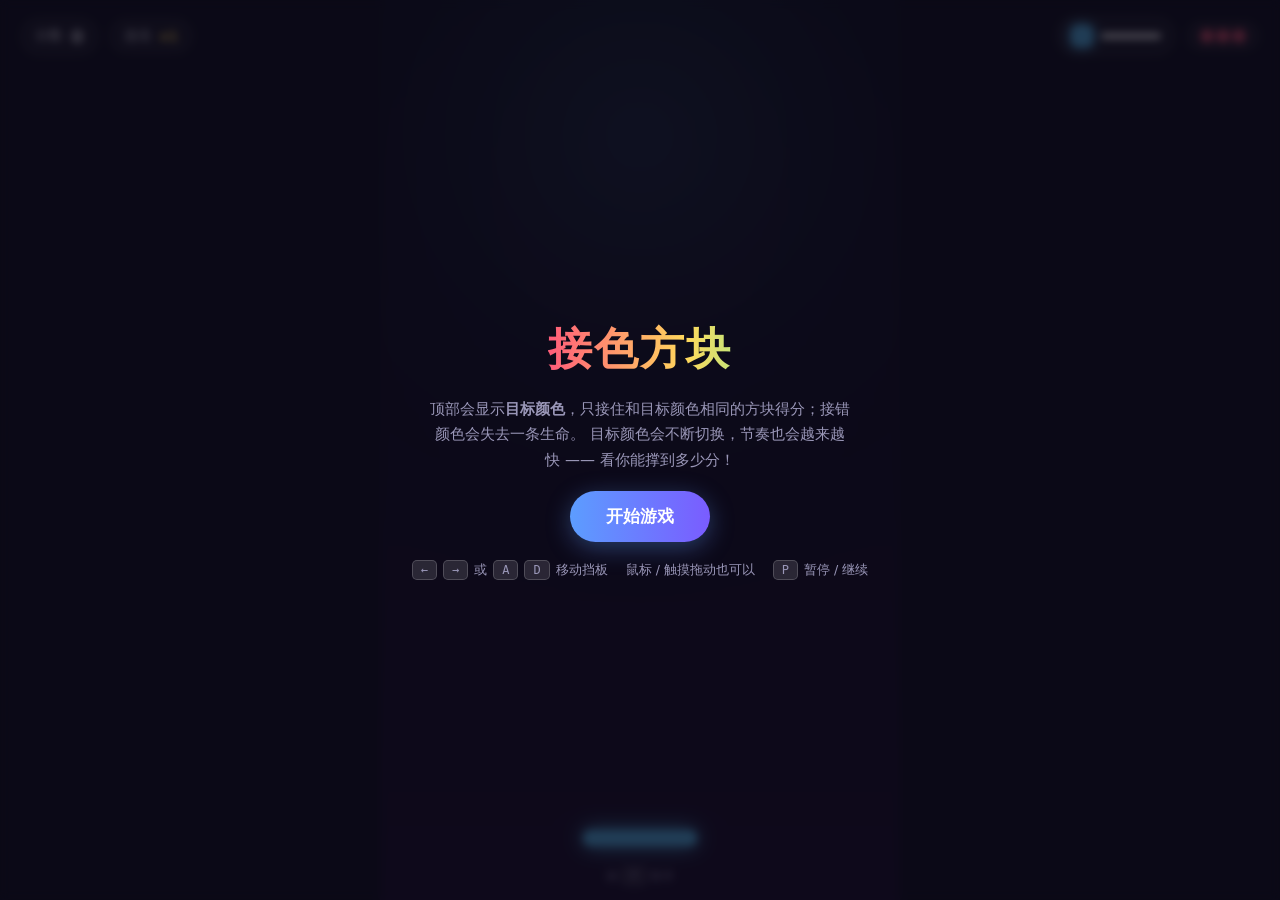
<file: index.html>
<!doctype html>
<html lang="zh-CN">
<head>
<meta charset="UTF-8">
<meta name="viewport" content="width=device-width, initial-scale=1.0, maximum-scale=1.0, user-scalable=no">
<title>接色方块 · Catch the Color</title>
<style>
  :root{
    --bg-a:#0f1020;
    --bg-b:#1a1030;
    --panel:rgba(255,255,255,0.06);
    --text:#f4f4fb;
    --muted:#9a97b8;
  }
  *{box-sizing:border-box;}
  html,body{
    margin:0; padding:0; width:100%; height:100%;
    background:var(--bg-a);
    color:var(--text);
    font-family:"PingFang SC","Microsoft YaHei",system-ui,-apple-system,sans-serif;
    overflow:hidden;
    -webkit-user-select:none; user-select:none;
    touch-action:none;
  }
  #game-wrap{
    position:relative;
    width:100vw; height:100vh;
    display:flex; align-items:center; justify-content:center;
  }
  canvas{
    display:block;
    background:linear-gradient(180deg,var(--bg-a),var(--bg-b));
    max-width:100vw; max-height:100vh;
  }
  .hud{
    position:absolute; top:0; left:0; right:0;
    display:flex; align-items:center; justify-content:space-between;
    padding:16px 20px;
    pointer-events:none;
    z-index:5;
  }
  .hud-left, .hud-right{
    display:flex; align-items:center; gap:10px;
  }
  .pill{
    background:var(--panel);
    backdrop-filter:blur(6px);
    border:1px solid rgba(255,255,255,0.1);
    border-radius:999px;
    padding:8px 14px;
    font-size:14px;
    display:flex; align-items:center; gap:8px;
  }
  #score-val{font-weight:700; font-size:18px;}
  #combo-val{color:#ffd85c; font-weight:700;}
  .lives{display:flex; gap:4px;}
  .life-dot{
    width:12px; height:12px; border-radius:50%;
    background:#ff5c7a;
    box-shadow:0 0 8px #ff5c7a99;
  }
  .life-dot.lost{background:#33324a; box-shadow:none;}
  #target-swatch{
    width:22px; height:22px; border-radius:7px;
    box-shadow:0 0 12px currentColor;
    transition:background-color .25s ease;
  }
  #target-timer{
    width:60px; height:6px; border-radius:3px;
    background:rgba(255,255,255,0.15);
    overflow:hidden;
  }
  #target-timer-fill{
    height:100%; width:100%;
    background:#fff;
    transform-origin:left;
    transition:transform .1s linear, background-color .25s ease;
  }
  .overlay{
    position:absolute; inset:0;
    display:flex; flex-direction:column; align-items:center; justify-content:center;
    gap:18px;
    background:rgba(10,8,20,0.72);
    backdrop-filter:blur(4px);
    z-index:10;
    text-align:center;
    padding:20px;
  }
  .overlay.hidden{display:none;}
  .title{
    font-size:clamp(28px,7vw,44px);
    font-weight:800;
    letter-spacing:2px;
    background:linear-gradient(90deg,#ff5c7a,#ffd85c,#5cffb0,#5cc8ff,#c78cff);
    -webkit-background-clip:text;
    background-clip:text;
    color:transparent;
    background-size:300% 100%;
    animation:hue-slide 6s linear infinite;
  }
  @keyframes hue-slide{
    0%{background-position:0% 50%;}
    100%{background-position:300% 50%;}
  }
  .subtitle{color:var(--muted); font-size:15px; max-width:420px; line-height:1.7;}
  .btn{
    pointer-events:auto;
    cursor:pointer;
    border:none;
    padding:14px 36px;
    font-size:17px;
    font-weight:700;
    border-radius:999px;
    background:linear-gradient(90deg,#5c9dff,#7a5cff);
    color:#fff;
    box-shadow:0 6px 24px rgba(92,157,255,0.35);
    transition:transform .15s ease, box-shadow .15s ease;
  }
  .btn:hover{transform:translateY(-2px); box-shadow:0 10px 28px rgba(92,157,255,0.45);}
  .btn:active{transform:translateY(0px) scale(0.97);}
  .stat-row{display:flex; gap:28px; margin:4px 0 8px;}
  .stat{display:flex; flex-direction:column; align-items:center;}
  .stat .num{font-size:26px; font-weight:800;}
  .stat .lbl{font-size:12px; color:var(--muted); margin-top:2px;}
  .hint-row{
    display:flex; gap:18px; flex-wrap:wrap; justify-content:center;
    font-size:12.5px; color:var(--muted); max-width:460px;
  }
  .hint-row span{display:flex; align-items:center; gap:6px;}
  .key{
    display:inline-block; padding:2px 8px; border-radius:5px;
    background:rgba(255,255,255,0.12); border:1px solid rgba(255,255,255,0.18);
    font-family:monospace; font-size:12px;
  }
  .flash{
    position:absolute; inset:0; pointer-events:none; z-index:6;
    opacity:0;
  }
  #pause-hint{
    position:absolute; bottom:14px; left:0; right:0;
    text-align:center; font-size:12px; color:var(--muted);
    z-index:5; pointer-events:none;
  }
</style>
</head>
<body>
<div id="game-wrap">
  <canvas id="c"></canvas>

  <div class="hud">
    <div class="hud-left">
      <div class="pill">
        <span>分数</span><span id="score-val">0</span>
      </div>
      <div class="pill">
        连击 <span id="combo-val">x1</span>
      </div>
    </div>
    <div class="hud-right">
      <div class="pill">
        <span id="target-swatch"></span>
        <div id="target-timer"><div id="target-timer-fill"></div></div>
      </div>
      <div class="pill lives" id="lives-box"></div>
    </div>
  </div>

  <div id="pause-hint">按 <span class="key">P</span> 暂停</div>
  <div class="flash" id="flash"></div>

  <div class="overlay" id="start-overlay">
    <div class="title">接色方块</div>
    <div class="subtitle">
      顶部会显示<b>目标颜色</b>，只接住和目标颜色相同的方块得分；接错颜色会失去一条生命。
      目标颜色会不断切换，节奏也会越来越快 —— 看你能撑到多少分！
    </div>
    <button class="btn" id="start-btn">开始游戏</button>
    <div class="hint-row">
      <span><span class="key">←</span><span class="key">→</span> 或 <span class="key">A</span><span class="key">D</span> 移动挡板</span>
      <span>鼠标 / 触摸拖动也可以</span>
      <span><span class="key">P</span> 暂停 / 继续</span>
    </div>
  </div>

  <div class="overlay hidden" id="gameover-overlay">
    <div class="title" style="font-size:clamp(24px,6vw,36px);">游戏结束</div>
    <div class="stat-row">
      <div class="stat"><div class="num" id="final-score">0</div><div class="lbl">本局分数</div></div>
      <div class="stat"><div class="num" id="best-score">0</div><div class="lbl">最高分</div></div>
      <div class="stat"><div class="num" id="final-combo">x1</div><div class="lbl">最高连击</div></div>
    </div>
    <button class="btn" id="restart-btn">再来一局</button>
  </div>

  <div class="overlay hidden" id="pause-overlay">
    <div class="title" style="font-size:clamp(24px,6vw,36px);">已暂停</div>
    <button class="btn" id="resume-btn">继续游戏</button>
  </div>
</div>

<script>
(function(){
  "use strict";

  // ---------- Setup ----------
  const canvas = document.getElementById('c');
  const ctx = canvas.getContext('2d');
  const wrap = document.getElementById('game-wrap');

  const COLORS = [
    {name:'red',    hex:'#ff5c7a'},
    {name:'blue',   hex:'#5cc8ff'},
    {name:'green',  hex:'#5cffb0'},
    {name:'yellow', hex:'#ffd85c'},
    {name:'purple', hex:'#c78cff'},
  ];

  const HIGH_SCORE_KEY = 'catchColor_highscore_v1';

  let DPR = Math.min(window.devicePixelRatio || 1, 2);
  let W = 0, H = 0;

  function resize(){
    const maxW = Math.min(window.innerWidth, 520);
    const maxH = window.innerHeight;
    W = maxW; H = maxH;
    canvas.style.width = W + 'px';
    canvas.style.height = H + 'px';
    canvas.width = Math.floor(W * DPR);
    canvas.height = Math.floor(H * DPR);
    ctx.setTransform(DPR,0,0,DPR,0,0);
  }
  window.addEventListener('resize', resize);
  resize();

  // ---------- Game State ----------
  const STATE = { START:'start', PLAYING:'playing', PAUSED:'paused', OVER:'over' };
  let state = STATE.START;

  let paddle, blocks, particles, score, combo, maxCombo, lives, targetColorIdx,
      targetTimer, targetInterval, spawnTimer, spawnInterval, fallSpeed,
      elapsed, shakeTime, shakeMag;

  function resetGame(){
    paddle = {
      w: Math.max(70, W*0.22),
      h: 16,
      x: W/2,
      targetX: W/2,
      speed: 620,
    };
    blocks = [];
    particles = [];
    score = 0;
    combo = 1;
    maxCombo = 1;
    lives = 3;
    targetColorIdx = Math.floor(Math.random()*COLORS.length);
    targetInterval = 6.0;
    targetTimer = targetInterval;
    spawnTimer = 0;
    spawnInterval = 1.05;
    fallSpeed = 130;
    elapsed = 0;
    shakeTime = 0; shakeMag = 0;
    updateHUD(true);
  }

  // ---------- Input ----------
  const keys = {left:false, right:false};
  window.addEventListener('keydown', (e)=>{
    if(e.repeat) return;
    if(e.key === 'ArrowLeft' || e.key.toLowerCase() === 'a') keys.left = true;
    if(e.key === 'ArrowRight' || e.key.toLowerCase() === 'd') keys.right = true;
    if(e.key.toLowerCase() === 'p' || e.key === 'Escape'){
      if(state === STATE.PLAYING) pauseGame();
      else if(state === STATE.PAUSED) resumeGame();
    }
    if(e.key === ' ' && state === STATE.START){ startGame(); }
  });
  window.addEventListener('keyup', (e)=>{
    if(e.key === 'ArrowLeft' || e.key.toLowerCase() === 'a') keys.left = false;
    if(e.key === 'ArrowRight' || e.key.toLowerCase() === 'd') keys.right = false;
  });

  let pointerActive = false;
  function pointerToLocalX(clientX){
    const rect = canvas.getBoundingClientRect();
    return clientX - rect.left;
  }
  wrap.addEventListener('mousedown', (e)=>{
    pointerActive = true;
    if(paddle) paddle.targetX = pointerToLocalX(e.clientX);
  });
  window.addEventListener('mousemove', (e)=>{
    if(pointerActive && paddle) paddle.targetX = pointerToLocalX(e.clientX);
  });
  window.addEventListener('mouseup', ()=> pointerActive = false);

  wrap.addEventListener('touchstart', (e)=>{
    pointerActive = true;
    const t = e.touches[0];
    if(t && paddle) paddle.targetX = pointerToLocalX(t.clientX);
  }, {passive:true});
  wrap.addEventListener('touchmove', (e)=>{
    const t = e.touches[0];
    if(t && paddle) paddle.targetX = pointerToLocalX(t.clientX);
  }, {passive:true});
  wrap.addEventListener('touchend', ()=> pointerActive = false);

  // ---------- HUD ----------
  const scoreVal = document.getElementById('score-val');
  const comboVal = document.getElementById('combo-val');
  const targetSwatch = document.getElementById('target-swatch');
  const targetTimerFill = document.getElementById('target-timer-fill');
  const livesBox = document.getElementById('lives-box');
  const flashEl = document.getElementById('flash');

  function updateHUD(forceLives){
    scoreVal.textContent = score;
    comboVal.textContent = 'x' + combo;
    const col = COLORS[targetColorIdx];
    targetSwatch.style.backgroundColor = col.hex;
    targetSwatch.style.color = col.hex;
    if(forceLives){
      livesBox.innerHTML = '';
      for(let i=0;i<3;i++){
        const d = document.createElement('div');
        d.className = 'life-dot';
        livesBox.appendChild(d);
      }
    }
  }
  function refreshLivesDots(){
    const dots = livesBox.querySelectorAll('.life-dot');
    dots.forEach((d, i)=>{
      d.classList.toggle('lost', i >= lives);
    });
  }

  function flash(color){
    flashEl.style.transition = 'none';
    flashEl.style.background = color;
    flashEl.style.opacity = '0.35';
    requestAnimationFrame(()=>{
      flashEl.style.transition = 'opacity .35s ease';
      flashEl.style.opacity = '0';
    });
  }

  // ---------- Particles ----------
  function spawnBurst(x, y, hex, n){
    for(let i=0;i<n;i++){
      const ang = Math.random()*Math.PI*2;
      const spd = 60 + Math.random()*160;
      particles.push({
        x, y,
        vx: Math.cos(ang)*spd,
        vy: Math.sin(ang)*spd,
        life: 0.5 + Math.random()*0.4,
        age: 0,
        size: 2 + Math.random()*3,
        hex
      });
    }
  }

  // ---------- Blocks ----------
  function spawnBlock(){
    const size = 30 + Math.random()*14;
    const colIdx = Math.floor(Math.random()*COLORS.length);
    blocks.push({
      x: size/2 + Math.random()*(W - size),
      y: -size,
      size,
      colIdx,
      vy: fallSpeed * (0.85 + Math.random()*0.3),
      caught:false,
    });
  }

  // ---------- Game flow ----------
  function startGame(){
    resetGame();
    state = STATE.PLAYING;
    document.getElementById('start-overlay').classList.add('hidden');
    document.getElementById('gameover-overlay').classList.add('hidden');
    document.getElementById('pause-overlay').classList.add('hidden');
    refreshLivesDots();
    lastTime = performance.now();
    requestAnimationFrame(loop);
  }

  function pauseGame(){
    if(state !== STATE.PLAYING) return;
    state = STATE.PAUSED;
    document.getElementById('pause-overlay').classList.remove('hidden');
  }
  function resumeGame(){
    if(state !== STATE.PAUSED) return;
    state = STATE.PLAYING;
    document.getElementById('pause-overlay').classList.add('hidden');
    lastTime = performance.now();
    requestAnimationFrame(loop);
  }

  function gameOver(){
    state = STATE.OVER;
    const best = Math.max(maxCombo >= 0 ? score : score, Number(localStorage.getItem(HIGH_SCORE_KEY) || 0));
    const prevBest = Number(localStorage.getItem(HIGH_SCORE_KEY) || 0);
    const newBest = Math.max(prevBest, score);
    localStorage.setItem(HIGH_SCORE_KEY, String(newBest));
    document.getElementById('final-score').textContent = score;
    document.getElementById('best-score').textContent = newBest;
    document.getElementById('final-combo').textContent = 'x' + maxCombo;
    document.getElementById('gameover-overlay').classList.remove('hidden');
  }

  document.getElementById('start-btn').addEventListener('click', startGame);
  document.getElementById('restart-btn').addEventListener('click', startGame);
  document.getElementById('resume-btn').addEventListener('click', resumeGame);

  // ---------- Update ----------
  function update(dt){
    elapsed += dt;

    // difficulty ramp
    spawnInterval = Math.max(0.34, 1.05 - elapsed*0.012);
    fallSpeed = Math.min(430, 130 + elapsed*7);

    // paddle movement
    if(keys.left) paddle.targetX -= paddle.speed*dt;
    if(keys.right) paddle.targetX += paddle.speed*dt;
    paddle.targetX = Math.max(paddle.w/2, Math.min(W - paddle.w/2, paddle.targetX));
    paddle.x += (paddle.targetX - paddle.x) * Math.min(1, dt*16);

    // target color timer
    targetTimer -= dt;
    if(targetTimer <= 0){
      let next = targetColorIdx;
      while(next === targetColorIdx) next = Math.floor(Math.random()*COLORS.length);
      targetColorIdx = next;
      targetInterval = Math.max(3.2, targetInterval - 0.05);
      targetTimer = targetInterval;
      updateHUD(false);
    }
    const frac = Math.max(0, targetTimer/targetInterval);
    targetTimerFill.style.transform = `scaleX(${frac})`;
    targetTimerFill.style.backgroundColor = frac < 0.2 ? '#ff5c7a' : '#ffffff';

    // spawn blocks
    spawnTimer -= dt;
    if(spawnTimer <= 0){
      spawnBlock();
      spawnTimer = spawnInterval;
    }

    // update blocks
    const paddleTop = H - 70;
    for(let i = blocks.length - 1; i >= 0; i--){
      const b = blocks[i];
      b.y += b.vy * dt;

      // collision with paddle
      if(!b.caught && b.y + b.size/2 >= paddleTop && b.y - b.size/2 <= paddleTop + paddle.h){
        const withinX = (b.x + b.size/2 > paddle.x - paddle.w/2) && (b.x - b.size/2 < paddle.x + paddle.w/2);
        if(withinX){
          b.caught = true;
          const col = COLORS[b.colIdx];
          if(b.colIdx === targetColorIdx){
            combo += 1;
            maxCombo = Math.max(maxCombo, combo);
            const gained = 10 * Math.min(combo, 8);
            score += gained;
            spawnBurst(b.x, paddleTop, col.hex, 16);
          } else {
            combo = 1;
            lives -= 1;
            refreshLivesDots();
            flash('rgba(255,60,90,0.5)');
            shakeTime = 0.28; shakeMag = 9;
            spawnBurst(b.x, paddleTop, col.hex, 10);
            if(lives <= 0){
              updateHUD(false);
              blocks.splice(i,1);
              gameOver();
              return;
            }
          }
          updateHUD(false);
          blocks.splice(i,1);
          continue;
        }
      }

      // missed: reset combo if it was the target color and it fell past
      if(b.y - b.size/2 > H){
        if(b.colIdx === targetColorIdx && combo > 1){
          combo = 1;
          updateHUD(false);
        }
        blocks.splice(i,1);
      }
    }

    // particles
    for(let i = particles.length-1; i>=0; i--){
      const p = particles[i];
      p.age += dt;
      if(p.age >= p.life){ particles.splice(i,1); continue; }
      p.x += p.vx*dt;
      p.y += p.vy*dt;
      p.vy += 260*dt;
    }

    if(shakeTime > 0) shakeTime = Math.max(0, shakeTime - dt);
  }

  // ---------- Draw ----------
  function draw(){
    ctx.clearRect(0,0,W,H);

    // background subtle glow tied to target color
    const col = COLORS[targetColorIdx];
    const grad = ctx.createRadialGradient(W/2, H*0.15, 20, W/2, H*0.15, W*0.9);
    grad.addColorStop(0, hexWithAlpha(col.hex, 0.14));
    grad.addColorStop(1, 'rgba(0,0,0,0)');
    ctx.fillStyle = grad;
    ctx.fillRect(0,0,W,H);

    let ox = 0, oy = 0;
    if(shakeTime > 0){
      ox = (Math.random()*2-1)*shakeMag*(shakeTime/0.28);
      oy = (Math.random()*2-1)*shakeMag*(shakeTime/0.28);
    }
    ctx.save();
    ctx.translate(ox, oy);

    // blocks
    for(const b of blocks){
      const c = COLORS[b.colIdx].hex;
      ctx.save();
      ctx.translate(b.x, b.y);
      const isTarget = b.colIdx === targetColorIdx;
      ctx.shadowColor = c;
      ctx.shadowBlur = isTarget ? 18 : 6;
      ctx.fillStyle = c;
      roundRect(ctx, -b.size/2, -b.size/2, b.size, b.size, 8);
      ctx.fill();
      ctx.restore();
    }

    // paddle
    const paddleTop = H - 70;
    ctx.save();
    ctx.shadowColor = col.hex;
    ctx.shadowBlur = 20;
    ctx.fillStyle = col.hex;
    roundRect(ctx, paddle.x - paddle.w/2, paddleTop, paddle.w, paddle.h, 8);
    ctx.fill();
    ctx.restore();

    // particles
    for(const p of particles){
      const t = 1 - p.age/p.life;
      ctx.globalAlpha = Math.max(0,t);
      ctx.fillStyle = p.hex;
      ctx.beginPath();
      ctx.arc(p.x, p.y, p.size*t, 0, Math.PI*2);
      ctx.fill();
    }
    ctx.globalAlpha = 1;

    ctx.restore();
  }

  function roundRect(ctx,x,y,w,h,r){
    ctx.beginPath();
    ctx.moveTo(x+r,y);
    ctx.arcTo(x+w,y,x+w,y+h,r);
    ctx.arcTo(x+w,y+h,x,y+h,r);
    ctx.arcTo(x,y+h,x,y,r);
    ctx.arcTo(x,y,x+w,y,r);
    ctx.closePath();
  }

  function hexWithAlpha(hex, alpha){
    const r = parseInt(hex.slice(1,3),16);
    const g = parseInt(hex.slice(3,5),16);
    const b = parseInt(hex.slice(5,7),16);
    return `rgba(${r},${g},${b},${alpha})`;
  }

  // ---------- Loop ----------
  let lastTime = performance.now();
  function loop(now){
    if(state !== STATE.PLAYING) return;
    let dt = (now - lastTime) / 1000;
    lastTime = now;
    dt = Math.min(dt, 0.05); // avoid spiral of death on tab switch
    update(dt);
    draw();
    requestAnimationFrame(loop);
  }

  // initial static frame
  resetGame();
  draw();
})();
</script>
</body>
</html>
</file>
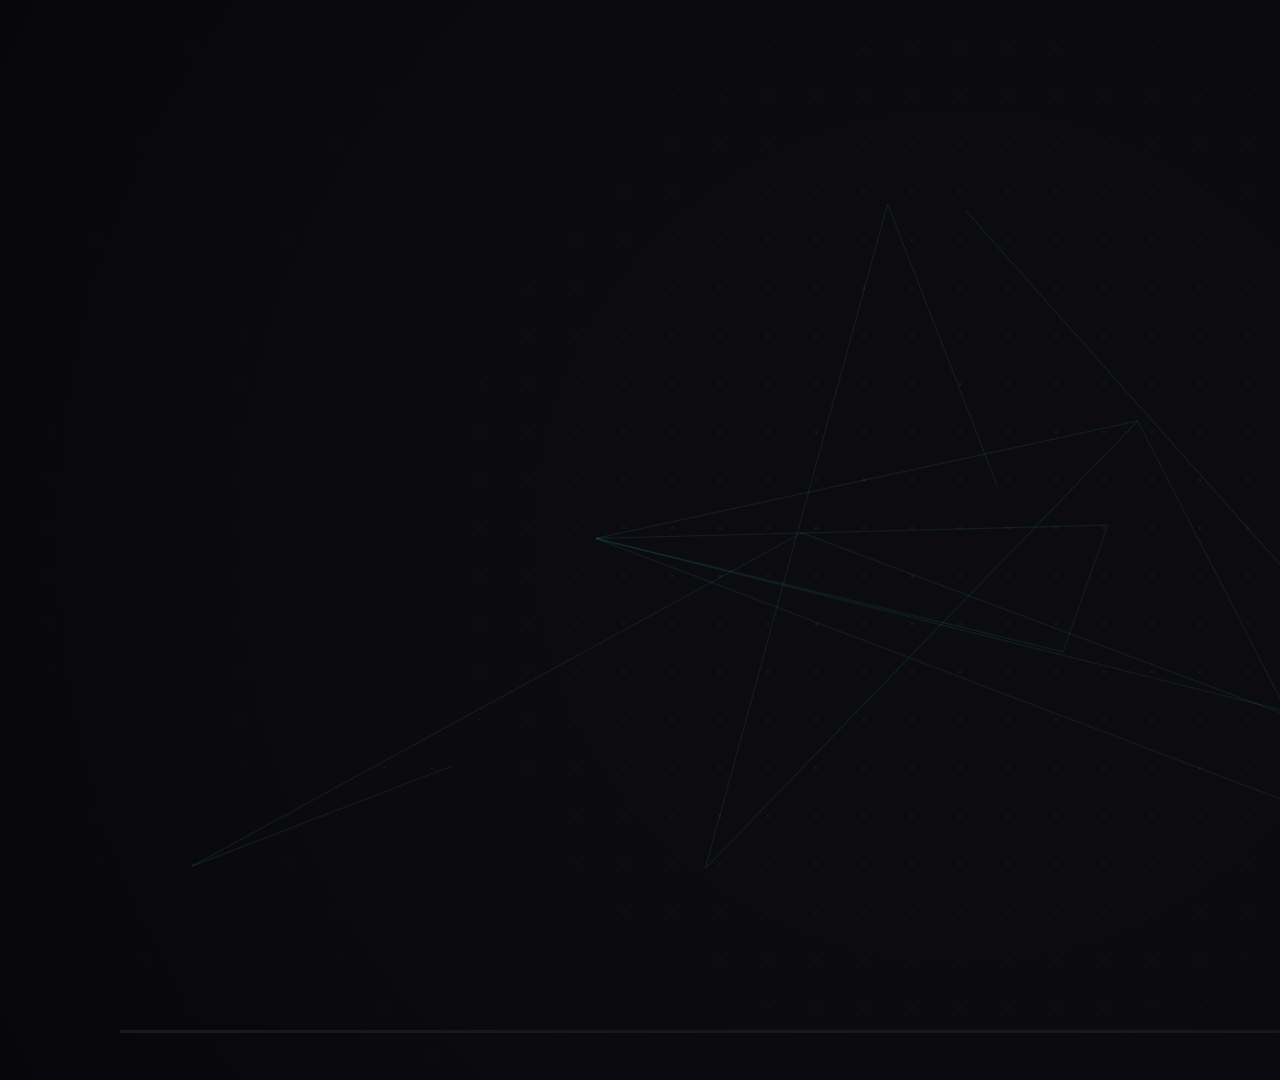
<file: transformer-video/index.html>
<!doctype html>
<html lang="zh">
<head>
<meta charset="utf-8">
<title>Transformer in 30s</title>
<link rel="preconnect" href="https://fonts.googleapis.com">
<link href="https://fonts.googleapis.com/css2?family=Inter:wght@400;600;800&family=JetBrains+Mono:wght@400;600&family=Noto+Sans+SC:wght@400;500;700;900&display=block" rel="stylesheet">
<style>
  html, body { margin: 0; background: #0B0B10; overflow: hidden; }
  canvas { display: block; }
</style>
</head>
<body>
<canvas id="c" width="1920" height="1080"></canvas>
<script>
// Deterministic 30s explainer. render(t) draws the frame at time t (seconds).
const W = 1920, H = 1080, DURATION = 30;
const cv = document.getElementById('c');
const ctx = cv.getContext('2d');

const C = {
  bg: '#0B0B10', fg: '#F4F1EA', dim: '#7A7A88', faint: '#2A2A35', line: '#1C1C25',
  a: '#FF5A36', b: '#35D0BA', c: '#8C7BFF', d: '#FFC53D',
};
const SANS = '"Noto Sans SC", "Inter", sans-serif';
const LATIN = '"Inter", "Noto Sans SC", sans-serif';
const MONO = '"JetBrains Mono", "Noto Sans SC", monospace';

// ---------- helpers ----------
const clamp = (x, a = 0, b = 1) => Math.max(a, Math.min(b, x));
const prog = (t, s, e) => clamp((t - s) / (e - s));
const eio = x => x < .5 ? 4 * x * x * x : 1 - Math.pow(-2 * x + 2, 3) / 2;
const eout = x => 1 - Math.pow(1 - x, 3);
const eback = x => { const c1 = 1.70158, c3 = c1 + 1; return 1 + c3 * Math.pow(x - 1, 3) + c1 * Math.pow(x - 1, 2); };
const lerp = (a, b, k) => a + (b - a) * k;
const rnd = i => { const s = Math.sin(i * 12.9898 + 78.233) * 43758.5453; return s - Math.floor(s); };
function hexA(hex, a) {
  const n = parseInt(hex.slice(1), 16);
  return `rgba(${n >> 16},${(n >> 8) & 255},${n & 255},${a})`;
}
function mix(h1, h2, k) {
  const p = h => { const n = parseInt(h.slice(1), 16); return [n >> 16, (n >> 8) & 255, n & 255]; };
  const a = p(h1), b = p(h2);
  return `rgb(${a.map((v, i) => Math.round(lerp(v, b[i], k))).join(',')})`;
}

let A = 1; // alpha of the current scene
const al = x => { ctx.globalAlpha = clamp(A * x); };

const seen = new Set(); // records every string drawn (used to preload font subsets)
function text(str, x, y, o = {}) {
  seen.add(str);
  const { size = 32, weight = 400, color = C.fg, align = 'left', font = SANS, alpha = 1, base = 'alphabetic', ls = 0 } = o;
  ctx.font = `${weight} ${size}px ${font}`;
  ctx.fillStyle = color;
  ctx.textAlign = align;
  ctx.textBaseline = base;
  ctx.letterSpacing = ls + 'px';
  al(alpha);
  ctx.fillText(str, x, y);
  ctx.letterSpacing = '0px';
}
function rrect(x, y, w, h, r) {
  ctx.beginPath();
  ctx.roundRect(x, y, w, h, r);
}

// ---------- shared layout ----------
const TOK = ['小猫', '没吃', '鱼', '因为', '它', '饱了'];
const TX = i => 435 + i * 210;
const TW = 170, TH = 76;

function token(i, cy, o = {}) {
  const { alpha = 1, hl = null, scale = 1, dimmed = 0, label = TOK[i], w = TW } = o;
  if (alpha <= 0) return;
  const cx = TX(i);
  ctx.save();
  ctx.translate(cx, cy);
  ctx.scale(scale, scale);
  rrect(-w / 2, -TH / 2, w, TH, 18);
  al(alpha);
  ctx.fillStyle = hl ? hl : '#15151C';
  ctx.fill();
  ctx.lineWidth = 2;
  ctx.strokeStyle = hl ? hl : C.faint;
  ctx.stroke();
  ctx.restore();
  ctx.save();
  ctx.translate(cx, cy);
  ctx.scale(scale, scale);
  text(label, 0, 2, { size: 34, weight: 700, align: 'center', base: 'middle', color: hl ? '#0B0B10' : mix(C.fg, C.dim, dimmed), alpha });
  ctx.restore();
}

function headline(title, sub, lt) {
  const k1 = eout(prog(lt, 0.05, 0.6)), k2 = eout(prog(lt, 0.25, 0.8));
  text(title, 120, 232 + (1 - k1) * 24, { size: 72, weight: 900, alpha: k1 });
  if (sub) text(sub, 122, 292 + (1 - k2) * 16, { size: 32, weight: 400, color: C.dim, alpha: k2 });
}

// Quadratic arc between two token tops. returns point at s∈[0,1]
function arcPt(x0, x1, y, s, k = 1) {
  const h = (70 + Math.abs(x1 - x0) * 0.3) * k;
  const cx = (x0 + x1) / 2, cy = y - 2 * h;
  const u = 1 - s;
  return [u * u * x0 + 2 * u * s * cx + s * s * x1, u * u * y + 2 * u * s * cy + s * s * y];
}
function strokeArc(x0, x1, y, p, width, color, alpha, k = 1) {
  if (p <= 0) return;
  ctx.beginPath();
  const N = 60;
  for (let n = 0; n <= N; n++) {
    const [x, yy] = arcPt(x0, x1, y, (n / N) * p, k);
    n ? ctx.lineTo(x, yy) : ctx.moveTo(x, yy);
  }
  ctx.lineWidth = width;
  ctx.lineCap = 'round';
  ctx.strokeStyle = color;
  al(alpha);
  ctx.stroke();
}

// ---------- background (static) ----------
const bgc = document.createElement('canvas');
bgc.width = W; bgc.height = H;
(() => {
  const g = bgc.getContext('2d');
  g.fillStyle = C.bg; g.fillRect(0, 0, W, H);
  g.fillStyle = '#1B1B24';
  for (let x = 48; x < W; x += 48) for (let y = 48; y < H; y += 48) { g.beginPath(); g.arc(x, y, 1.4, 0, 7); g.fill(); }
  const v = g.createRadialGradient(W / 2, H / 2, 200, W / 2, H / 2, 1200);
  v.addColorStop(0, 'rgba(11,11,16,0)'); v.addColorStop(1, 'rgba(5,5,8,0.85)');
  g.fillStyle = v; g.fillRect(0, 0, W, H);
})();

// ================= SCENES =================

// 0 · Title
function sTitle(lt) {
  // ambient attention web
  const nodes = [];
  for (let i = 0; i < 16; i++) nodes.push([160 + rnd(i) * 1600, 140 + rnd(i + 40) * 800]);
  for (let i = 0; i < 16; i++) for (let j = i + 1; j < 16; j++) {
    const r = rnd(i * 31 + j);
    if (r > 0.18) continue;
    const pulse = 0.5 + 0.5 * Math.sin(lt * 2.2 + r * 40);
    ctx.beginPath(); ctx.moveTo(...nodes[i]); ctx.lineTo(...nodes[j]);
    ctx.lineWidth = 1.2; ctx.strokeStyle = C.b; al(0.10 + 0.18 * pulse * prog(lt, 0, 1.2)); ctx.stroke();
  }
  nodes.forEach(([x, y], i) => { ctx.beginPath(); ctx.arc(x, y, 3, 0, 7); ctx.fillStyle = i % 5 ? C.dim : C.a; al(0.6 * prog(lt, 0, 1)); ctx.fill(); });

  const word = 'Transformer';
  ctx.font = `800 196px ${LATIN}`;
  ctx.letterSpacing = '-6px';
  const total = ctx.measureText(word).width;
  let x = W / 2 - total / 2;
  for (let i = 0; i < word.length; i++) {
    const k = eout(prog(lt, 0.15 + i * 0.045, 0.65 + i * 0.045));
    text(word[i], x, 560 + (1 - k) * 60, { size: 196, weight: 800, font: LATIN, alpha: k, ls: -6, color: i === 0 ? C.a : C.fg });
    ctx.font = `800 196px ${LATIN}`; ctx.letterSpacing = '-6px';
    x += ctx.measureText(word[i]).width;
  }
  ctx.letterSpacing = '0px';
  const kb = eio(prog(lt, 0.9, 1.5));
  al(1); ctx.fillStyle = C.a; ctx.globalAlpha = A;
  ctx.fillRect(W / 2 - total / 2, 604, total * kb, 6);
  const k2 = eout(prog(lt, 1.2, 1.8));
  text('让每个词，都能看见所有词', W / 2, 700 + (1 - k2) * 20, { size: 48, weight: 500, align: 'center', alpha: k2 });
  const k3 = eout(prog(lt, 1.6, 2.2));
  text('ATTENTION IS ALL YOU NEED · 2017', W / 2, 770, { size: 22, font: MONO, align: 'center', color: C.dim, alpha: k3, ls: 6 });
}

// 1 · Why: RNN vs Transformer
function sWhy(lt) {
  headline('从逐字阅读，到一眼看全', '旧方法按顺序读，越读越忘；Transformer 同时处理整句', lt);
  const y1 = 470, y2 = 830;
  // RNN row
  const k0 = prog(lt, 0.2, 0.5);
  text('RNN', 120, y1 - 6, { size: 30, weight: 600, font: MONO, color: C.dim, alpha: k0 });
  text('串行 · 慢', 120, y1 + 30, { size: 22, color: C.dim, alpha: k0 });
  const cur = (lt - 0.4) / 0.32;
  for (let i = 0; i < 6; i++) {
    const on = cur >= i;
    const fade = on ? 0.22 + 0.78 * Math.exp(-(Math.min(cur, 5.8) - i) * 0.7) : 0.35;
    if (i > 0 && cur >= i) {
      al(0.6 * fade); ctx.strokeStyle = C.dim; ctx.lineWidth = 2;
      ctx.beginPath(); ctx.moveTo(TX(i - 1) + TW / 2 + 6, y1); ctx.lineTo(TX(i) - TW / 2 - 10, y1); ctx.stroke();
      ctx.beginPath(); ctx.moveTo(TX(i) - TW / 2 - 18, y1 - 6); ctx.lineTo(TX(i) - TW / 2 - 10, y1); ctx.lineTo(TX(i) - TW / 2 - 18, y1 + 6); ctx.stroke();
    }
    const active = on && cur < i + 1 && cur < 6;
    token(i, y1, { alpha: k0 * fade, hl: active ? C.d : null });
  }
  // Transformer row
  const k1 = prog(lt, 1.5, 1.8);
  text('Transformer', 120, y2 - 6, { size: 30, weight: 600, font: MONO, color: C.b, alpha: k1 });
  text('并行 · 直连', 120, y2 + 30, { size: 22, color: C.dim, alpha: k1 });
  const pa = eio(prog(lt, 1.8, 2.8));
  for (let i = 0; i < 6; i++) for (let j = i + 1; j < 6; j++)
    strokeArc(TX(i), TX(j), y2 - TH / 2 - 4, pa, 2, C.b, 0.45, 0.5);
  const pop = eback(prog(lt, 1.55, 2.0));
  for (let i = 0; i < 6; i++) token(i, y2, { alpha: k1, scale: 0.6 + 0.4 * pop, hl: lt > 1.7 && lt < 2.2 ? C.b : null });
}

// 2 · Embedding
const vec = (i, j) => Math.sin(i * 1.7 + j * 2.3) * Math.cos(j * 0.9 + i * 0.4);
function sEmbed(lt) {
  headline('第一步：词 → 向量', '每个词变成一串数字（语义），再叠加位置编码（顺序）', lt);
  const ty = 420;
  for (let i = 0; i < 6; i++) token(i, ty, { alpha: eout(prog(lt, 0.1 + i * 0.05, 0.5 + i * 0.05)) });
  const pe = eio(prog(lt, 2.1, 2.8));
  for (let i = 0; i < 6; i++) for (let j = 0; j < 8; j++) {
    const k = eback(prog(lt, 0.55 + i * 0.07 + j * 0.035, 0.85 + i * 0.07 + j * 0.035));
    if (k <= 0) continue;
    const v = clamp(vec(i, j) + pe * 0.45 * Math.sin(i * 0.9 + j * 1.3), -1, 1);
    const cw = 120, ch = 22, cy = ty + 60 + j * 30;
    ctx.save(); ctx.translate(TX(i), cy + ch / 2); ctx.scale(k, 1);
    rrect(-cw / 2, -ch / 2, cw, ch, 6);
    ctx.fillStyle = v >= 0 ? C.b : C.a; al(0.12 + 0.85 * Math.abs(v)); ctx.fill();
    ctx.restore();
  }
  // positional wave
  const kw = prog(lt, 1.6, 2.3);
  const wy = 790;
  text('+ 位置编码', 120, wy + 10, { size: 26, weight: 500, color: C.d, alpha: kw });
  ctx.beginPath();
  for (let x = TX(0) - 90; x <= TX(0) - 90 + (TX(5) - TX(0) + 180) * eio(kw); x += 4) {
    const y = wy + Math.sin((x - TX(0)) / 210 * 1.4 + lt * 1.2) * 22;
    x === TX(0) - 90 ? ctx.moveTo(x, y) : ctx.lineTo(x, y);
  }
  ctx.lineWidth = 3; ctx.strokeStyle = C.d; al(0.9); ctx.stroke();
  for (let i = 0; i < 6; i++) {
    const kk = prog(lt, 1.8 + i * 0.08, 2.1 + i * 0.08);
    const y = wy + Math.sin(1.4 * i + lt * 1.2) * 22;
    ctx.beginPath(); ctx.arc(TX(i), y, 7, 0, 7); ctx.fillStyle = C.d; al(kk); ctx.fill();
    text(`pos ${i + 1}`, TX(i), wy + 64, { size: 20, font: MONO, color: C.dim, align: 'center', alpha: kk });
  }
  text('语义 + 顺序 = 模型真正看到的输入', W / 2, 950, { size: 30, weight: 500, align: 'center', alpha: prog(lt, 2.3, 2.7) });
}

// 3 · Self-attention
const WTS = [0.62, 0.06, 0.12, 0.05, 0, 0.15];
const FX = i => TX(4) + (i - 4) * 14; // spread arc endpoints on the query token
function sAttn(lt) {
  headline('第二步：自注意力', '每个词都在问：“这句话里，谁和我最相关？”', lt);
  const ty = 700, top = ty - TH / 2 - 6, F = 4;
  const kin = prog(lt, 0.1, 0.5);
  const kf = prog(lt, 0.5, 0.9);
  const decide = eio(prog(lt, 2.4, 3.6));
  // arcs
  const grow = eio(prog(lt, 1.0, 2.3));
  for (let i = 0; i < 6; i++) {
    if (i === F) continue;
    const w = WTS[i];
    const width = lerp(2.5, 2 + w * 26, decide);
    const col = i === 0 ? mix(C.fg, C.a, decide) : mix(C.fg, C.dim, decide);
    strokeArc(FX(i), TX(i), top, grow, width, col, lerp(0.5, 0.35 + w, decide));
    // weight under each key: number + bar
    const kl = prog(lt, 2.5, 2.9);
    const kw = eout(prog(lt, 2.5, 3.5));
    const hot = i === 0;
    text(Math.round(w * 100 * kw) + '%', TX(i), ty + 128, { size: hot ? 36 : 26, weight: 700, font: MONO, align: 'center', color: hot ? C.a : C.dim, alpha: kl });
    rrect(TX(i) - 60, ty + 148, 120, 6, 3); ctx.fillStyle = C.faint; al(kl); ctx.fill();
    rrect(TX(i) - 60, ty + 148, Math.max(1, 120 * (w / 0.62) * kw), 6, 3); ctx.fillStyle = hot ? C.a : C.dim; al(kl); ctx.fill();
  }
  // value particles flowing into 它
  const kv = prog(lt, 4.0, 4.4) * (1 - prog(lt, 7.2, 7.8));
  if (kv > 0) for (let i = 0; i < 6; i++) {
    if (i === F) continue;
    const n = Math.max(1, Math.round(WTS[i] * 16));
    for (let m = 0; m < n; m++) {
      const s = ((lt - 4.0) * 0.7 + m / n) % 1;
      const [px, py] = arcPt(TX(i), FX(i), top, s);
      ctx.beginPath(); ctx.arc(px, py, i === 0 ? 7 : 5, 0, 7);
      ctx.fillStyle = i === 0 ? C.a : C.fg; al(kv * Math.sin(s * Math.PI)); ctx.fill();
    }
  }
  // tokens
  const tint = eio(prog(lt, 4.6, 5.6));
  for (let i = 0; i < 6; i++) {
    let hl = null;
    if (i === F && kf > 0) hl = mix(C.d, C.a, tint);
    if (i === 0) hl = decide > 0.5 ? hexA(C.a, 0.25 + 0.75 * (decide - 0.5) * 2) : null;
    token(i, ty, { alpha: kin, hl, dimmed: i !== F && i !== 0 ? decide * 0.6 : 0, scale: i === F ? 1 + 0.08 * eback(kf) - 0.08 * kf : 1 });
  }
  // Q / K / V tags
  const kt = prog(lt, 0.7, 1.1) * (1 - prog(lt, 6.8, 7.2) * 0);
  for (let i = 0; i < 6; i++) {
    const isF = i === F;
    text(isF ? 'Query 查询' : 'Key', TX(i), ty + 72, { size: 20, font: MONO, align: 'center', color: isF ? C.d : C.dim, alpha: kt, weight: isF ? 600 : 400 });
  }
  const kr = eout(prog(lt, 5.2, 5.7));
  text('「它」指的是「小猫」', W / 2, ty + 215 + (1 - kr) * 12, { size: 34, weight: 700, color: C.a, align: 'center', alpha: kr });
  // formula
  const kfm = eout(prog(lt, 5.8, 6.4));
  text('Attention(Q, K, V) = softmax( QKᵀ / √d ) · V', W / 2, 985 + (1 - kfm) * 14, { size: 28, font: MONO, weight: 600, align: 'center', alpha: kfm });
}

// 4 · Multi-head
const HEADS = [
  { name: '指代', col: C.a, f: (i, j) => (i === 4 && j === 0) ? .95 : (i === 5 && j === 0) ? .45 : i === j ? .25 : .05 },
  { name: '相邻', col: C.b, f: (i, j) => Math.abs(i - j) === 1 ? .75 : i === j ? .45 : .04 },
  { name: '因果', col: C.c, f: (i, j) => (i === 3 && (j === 1 || j === 5)) ? .9 : (i === 5 && j === 1) ? .6 : (i === 1 && j === 5) ? .5 : i === j ? .2 : .05 },
  { name: '动宾', col: C.d, f: (i, j) => (i === 1 && j === 2) ? .92 : (i === 0 && j === 1) ? .7 : (i === 4 && j === 5) ? .75 : (i === 2 && j === 1) ? .45 : i === j ? .2 : .05 },
];
function sHeads(lt) {
  headline('多头注意力', '多个“头”并行工作，各自捕捉一种关系，最后拼接融合', lt);
  const cs = 44, gap = 6, size = 6 * cs - gap, hg = 96;
  const x0 = (W - (4 * size + 3 * hg)) / 2, y0 = 440;
  HEADS.forEach((h, n) => {
    const x = x0 + n * (size + hg);
    const kl = eout(prog(lt, 0.25 + n * 0.18, 0.7 + n * 0.18));
    text(`HEAD ${n + 1}`, x, y0 - 50, { size: 18, font: MONO, color: C.dim, alpha: kl, ls: 3 });
    text(h.name, x + size, y0 - 48, { size: 30, weight: 700, color: h.col, align: 'right', alpha: kl });
    for (let i = 0; i < 6; i++) for (let j = 0; j < 6; j++) {
      const k = eback(prog(lt, 0.35 + n * 0.18 + (i + j) * 0.03, 0.7 + n * 0.18 + (i + j) * 0.03));
      if (k <= 0) continue;
      const cx = x + j * cs + (cs - gap) / 2, cy = y0 + i * cs + (cs - gap) / 2;
      const s = (cs - gap) * k;
      rrect(cx - s / 2, cy - s / 2, s, s, 6);
      ctx.fillStyle = hexA(h.col, 0.07 + 0.93 * h.f(i, j)); al(1); ctx.fill();
    }
    if (n === 0) for (let i = 0; i < 6; i++)
      text(TOK[i], x - 14, y0 + i * cs + (cs - gap) / 2 + 1, { size: 18, align: 'right', base: 'middle', color: C.dim, alpha: kl });
    // merge lines
    const km = eio(prog(lt, 1.7, 2.4));
    if (km > 0) {
      const sx = x + size / 2, sy = y0 + size + 16, ex = W / 2, ey = 900;
      ctx.beginPath(); ctx.moveTo(sx, sy);
      const mx = lerp(sx, ex, km), my = lerp(sy, ey - 30, km);
      ctx.bezierCurveTo(sx, lerp(sy, ey, 0.6 * km), mx, lerp(sy, ey - 60, km), mx, my);
      ctx.lineWidth = 3; ctx.strokeStyle = h.col; al(0.7); ctx.stroke();
    }
  });
  const kp = eback(prog(lt, 2.3, 2.7));
  if (kp > 0) {
    ctx.save(); ctx.translate(W / 2, 900); ctx.scale(kp, kp);
    rrect(-150, -34, 300, 68, 34); ctx.fillStyle = C.fg; al(1); ctx.fill();
    text('拼接 · 融合', 0, 2, { size: 30, weight: 700, color: C.bg, align: 'center', base: 'middle' });
    ctx.restore();
  }
}

// 5 · Stack
function sStack(lt) {
  headline('第三步：层层堆叠', '“注意力 + 前馈网络”组成一层，重复 N 次，理解逐层加深', lt);
  const bw = 720, bh = 88, cx = W / 2 - 60, layers = 5;
  const yb = 940;
  const scan = lerp(-0.5, layers + 0.3, eio(prog(lt, 0.9, 2.8)));
  for (let l = 0; l < layers; l++) {
    const k = eout(prog(lt, 0.15 + l * 0.12, 0.55 + l * 0.12));
    if (k <= 0) continue;
    const y = yb - l * (bh + 18) - bh + (1 - k) * 40;
    const lit = Math.exp(-Math.pow((scan - l - 0.5) * 1.6, 2));
    rrect(cx - bw / 2, y, bw, bh, 16);
    ctx.fillStyle = mix('#15151C', C.a, lit * 0.9); al(k); ctx.fill();
    ctx.lineWidth = 2; ctx.strokeStyle = mix(C.faint, C.a, lit); ctx.stroke();
    ctx.beginPath(); ctx.moveTo(cx, y + 18); ctx.lineTo(cx, y + bh - 18); ctx.strokeStyle = hexA(C.fg, 0.15); ctx.stroke();
    const tc = mix(C.fg, C.bg, lit);
    text('多头注意力', cx - bw / 4, y + bh / 2 + 2, { size: 30, weight: 700, align: 'center', base: 'middle', color: tc, alpha: k });
    text('前馈网络', cx + bw / 4, y + bh / 2 + 2, { size: 30, weight: 700, align: 'center', base: 'middle', color: tc, alpha: k });
    text('+ 残差 · 归一化', cx + bw / 2 + 24, y + bh / 2 + 2, { size: 20, base: 'middle', color: C.dim, alpha: k * 0.9 });
  }
  // left axis: shallow → deep
  const ka = eout(prog(lt, 0.8, 1.3));
  const ax = cx - bw / 2 - 90, top = yb - layers * (bh + 18) + 18;
  ctx.beginPath(); ctx.moveTo(ax, yb - 10); ctx.lineTo(ax, lerp(yb - 10, top, ka));
  ctx.lineWidth = 3; ctx.strokeStyle = C.dim; al(ka); ctx.stroke();
  ctx.beginPath(); ctx.moveTo(ax - 10, top + 14); ctx.lineTo(ax, top); ctx.lineTo(ax + 10, top + 14); al(ka > 0.95 ? 1 : 0); ctx.stroke();
  text('词法', ax - 20, yb - 30, { size: 24, align: 'right', color: C.dim, alpha: ka });
  text('语义', ax - 20, top + 30, { size: 24, weight: 700, align: 'right', color: C.fg, alpha: ka });
  const kn = eback(prog(lt, 1.2, 1.6));
  text('× N', cx + bw / 2 + 210, yb - 250, { size: 110, weight: 800, font: LATIN, color: C.a, alpha: clamp(kn), ls: -2 });
}

// 6 · Output
const OUT = [['饱了', 0.71], ['不饿', 0.14], ['生病了', 0.08], ['挑食', 0.05]];
function sOut(lt) {
  headline('第四步：预测下一个词', '最后一层输出一个概率分布，挑出最可能的词', lt);
  const k0 = eout(prog(lt, 0.2, 0.6));
  const sy = 470;
  ctx.font = `700 60px ${SANS}`;
  const pre = '小猫没吃鱼，因为它';
  const pw = ctx.measureText(pre).width;
  const sx = W / 2 - (pw + 150) / 2;
  text(pre, sx, sy, { size: 60, weight: 700, alpha: k0 });
  const kf = eback(prog(lt, 1.6, 2.0));
  if (lt < 1.7) { al(k0 * (0.5 + 0.5 * Math.sin(lt * 12) > 0 ? 1 : 0)); ctx.fillStyle = C.dim; ctx.fillRect(sx + pw + 12, sy + 10, 130, 5); }
  if (kf > 0) {
    ctx.save(); ctx.translate(sx + pw + 12 + 65, sy - 22); ctx.scale(kf, kf);
    text('饱了', 0, 22, { size: 60, weight: 900, color: C.a, align: 'center' });
    ctx.restore();
  }
  OUT.forEach(([w, p], i) => {
    const y = 600 + i * 78;
    const k = eout(prog(lt, 0.4 + i * 0.08, 1.2 + i * 0.08));
    text(w, 740, y + 12, { size: 34, weight: i ? 400 : 700, align: 'right', color: i ? C.dim : C.fg, alpha: prog(lt, 0.3 + i * 0.08, 0.6 + i * 0.08) });
    const bw = 720 * p * k;
    rrect(770, y - 18, Math.max(bw, 1), 40, 8);
    ctx.fillStyle = i ? hexA(C.fg, 0.18) : C.a; al(1); ctx.fill();
    text(Math.round(p * 100 * k) + '%', 790 + bw, y + 11, { size: 26, font: MONO, weight: 600, color: i ? C.dim : C.a, alpha: k });
  });
}

// 7 · Summary
function sEnd(lt) {
  const steps = ['向量化', '自注意力', '堆叠 × N', '预测'];
  ctx.font = `600 30px ${SANS}`;
  const ws = steps.map(s => ctx.measureText(s).width + 56);
  const arrow = 60, tot = ws.reduce((a, b) => a + b, 0) + arrow * 3;
  let x = W / 2 - tot / 2;
  steps.forEach((s, i) => {
    const k = eback(prog(lt, 0.05 + i * 0.12, 0.45 + i * 0.12));
    if (k > 0) {
      ctx.save(); ctx.translate(x + ws[i] / 2, 380); ctx.scale(k, k);
      rrect(-ws[i] / 2, -32, ws[i], 64, 32);
      ctx.lineWidth = 2; ctx.strokeStyle = i === 1 ? C.a : C.faint; ctx.fillStyle = i === 1 ? hexA(C.a, 0.15) : '#15151C'; al(1); ctx.fill(); ctx.stroke();
      text(s, 0, 2, { size: 30, weight: 600, align: 'center', base: 'middle', color: i === 1 ? C.a : C.fg });
      ctx.restore();
    }
    x += ws[i];
    if (i < 3) text('→', x + arrow / 2, 382, { size: 30, align: 'center', base: 'middle', color: C.dim, alpha: prog(lt, 0.2 + i * 0.12, 0.4 + i * 0.12) });
    x += arrow;
  });
  const k = eout(prog(lt, 0.3, 0.9));
  text('注意力  ·  并行  ·  堆叠', W / 2, 580 + (1 - k) * 24, { size: 92, weight: 900, align: 'center', alpha: k });
  const k2 = eout(prog(lt, 0.6, 1.1));
  text('GPT、BERT 等现代大模型的共同基石', W / 2, 670, { size: 36, weight: 400, align: 'center', color: C.dim, alpha: k2 });
}

const SCENES = [
  { s: 0.0, e: 3.4, f: sTitle, ch: '' },
  { s: 3.4, e: 7.2, f: sWhy, ch: '00 · WHY' },
  { s: 7.2, e: 10.6, f: sEmbed, ch: '01 · EMBEDDING' },
  { s: 10.6, e: 18.4, f: sAttn, ch: '02 · SELF-ATTENTION' },
  { s: 18.4, e: 22.0, f: sHeads, ch: '02 · MULTI-HEAD' },
  { s: 22.0, e: 25.2, f: sStack, ch: '03 · LAYERS' },
  { s: 25.2, e: 28.0, f: sOut, ch: '04 · OUTPUT' },
  { s: 28.0, e: 30.0, f: sEnd, ch: 'SUMMARY' },
];

function render(t) {
  ctx.globalAlpha = 1;
  ctx.drawImage(bgc, 0, 0);
  for (let n = 0; n < SCENES.length; n++) {
    const sc = SCENES[n];
    const first = n === 0, last = n === SCENES.length - 1;
    const aIn = first ? 1 : prog(t, sc.s - 0.1, sc.s + 0.3);
    const aOut = last ? 1 - prog(t, 29.4, 29.95) : 1 - prog(t, sc.e - 0.3, sc.e + 0.1);
    A = Math.min(aIn, aOut);
    if (A <= 0) continue;
    ctx.save();
    sc.f(t - sc.s, sc.e - sc.s);
    ctx.restore();
    if (sc.ch) {
      text(sc.ch, 120, 110, { size: 20, font: MONO, weight: 600, color: C.a, ls: 4 });
    }
  }
  // chrome: brand + progress
  A = 1 - prog(t, 29.4, 29.95);
  text('TRANSFORMER / 30s', W - 120, 110, { size: 18, font: MONO, color: C.dim, align: 'right', ls: 4, alpha: prog(t, 3.2, 3.6) });
  al(0.8); ctx.fillStyle = C.line; ctx.fillRect(120, 1030, W - 240, 3);
  al(1); ctx.fillStyle = C.a; ctx.fillRect(120, 1030, (W - 240) * (t / DURATION), 3);
  ctx.globalAlpha = 1;
}

// Preload every glyph subset we draw, then mark ready.
window.ready = (async () => {
  for (let t = 0; t <= DURATION; t += 0.05) render(t);
  const all = [...seen].join('') + 'ᵀ√·→×';
  await document.fonts.ready;
  const specs = [];
  for (const w of [400, 500, 600, 700, 800, 900]) specs.push(`${w} 40px "Noto Sans SC"`, `${w} 40px "Inter"`);
  specs.push('400 40px "JetBrains Mono"', '600 40px "JetBrains Mono"');
  await Promise.all(specs.map(s => document.fonts.load(s, all).catch(() => {})));
  await document.fonts.ready;
  render(0);
  return true;
})();
window.render = render;

// Live preview when opened in a browser (not while rendering frames).
if (!navigator.webdriver) {
  window.ready.then(() => {
    const t0 = performance.now();
    const loop = () => { render(((performance.now() - t0) / 1000) % DURATION); requestAnimationFrame(loop); };
    loop();
  });
  const fit = () => { const s = Math.min(innerWidth / W, innerHeight / H); cv.style.width = W * s + 'px'; cv.style.height = H * s + 'px'; };
  addEventListener('resize', fit); fit();
}
</script>
</body>
</html>
</file>
